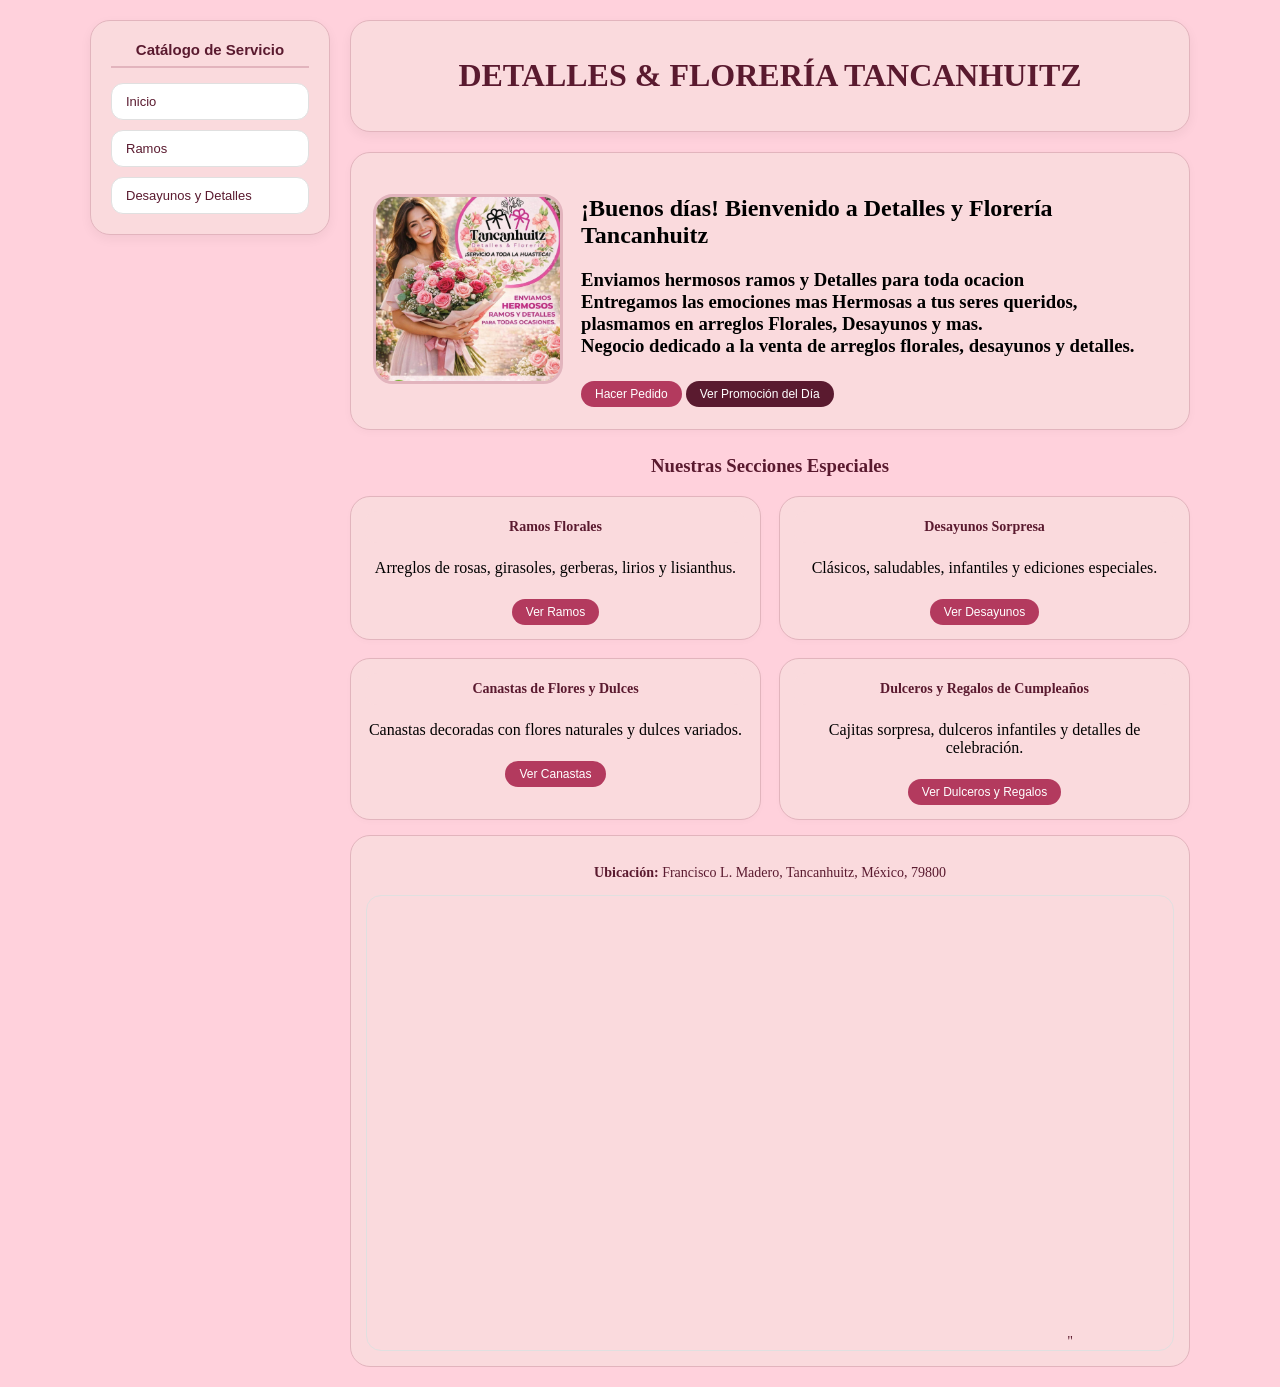
<file: index.html>
<!DOCTYPE html>
<html lang="es">
<head>
  <meta charset="UTF-8">
  <meta name="viewport" content="width=device-width, initial-scale=1.0">
  <title>Inicio - Detalles & Florería Tancanhuitz</title>
  <link rel="stylesheet" href="estilos.css">
</head>
<body>

<div class="layout-principal">
  
  <!-- MENÚ LATERAL -->
  <aside class="menu-lateral">
    <h3>Catálogo de Servicio</h3>
    <ul>
      <li><a href="+index.html">Inicio</a></li>
      <li><a href="Ramos.html">Ramos</a></li>
      <li><a href="Detalles.html">Desayunos y Detalles</a></li>
    </ul>
  </aside>

  <!-- CONTENIDO PRINCIPAL -->
  <div class="pagina">
    <header class="header">
      <div class="mi-seccion"><h1>DETALLES & FLORERÍA TANCANHUITZ</h1></div>
    </header>

    <main class=" mi-seccion">
      <!-- TARJETA DE BIENVENIDA -->
      <div class="card-bienvenida">
        <div class="foto-box">
          <img src="img/Logo/l2.jpeg" alt="Florería Tancanhuitz">
        </div>

        <div class="Bienvenido">
          <h2 id="mensaje-saludo">Bienvenido a Detalles y Florería Tancanhuitz</h2>
          <h3><p>Enviamos hermosos ramos y Detalles para toda ocacion<br>
          Entregamos las emociones mas Hermosas a tus seres queridos, plasmamos en arreglos Florales, Desayunos y mas.<br>
          Negocio dedicado a la venta de arreglos florales, desayunos y detalles.</p></h3>
          <div style="margin-top: 15px;">
            <button class="btn-principal" onclick="pedir('Pedido General')">Hacer Pedido</button>
            <button class="btn-principal" style="background: #5a1a2f;" onclick="mostrarPromocion()">Ver Promoción del Día</button>
          </div>
        </div>
      </div>

      <!-- SECCIONES DEL NEGOCIO -->
      <div style="margin-top: 25px; text-align: center;">
        <h3 style="color: #5a1a2f;">Nuestras Secciones Especiales</h3>
        
        <div class="grid-2">
          <div class="card-prod" onclick="location.href='Ramos.html'" style="cursor: pointer;">
            <div class="titulo-cat">Ramos Florales</div>
            <p>Arreglos de rosas, girasoles, gerberas, lirios y lisianthus.</p>
            <button onclick="event.stopPropagation(); location.href='Ramos.html'">Ver Ramos</button>
          </div>

          <div class="card-prod" onclick="location.href='Detalles.html'" style="cursor: pointer;">
            <div class="titulo-cat">Desayunos Sorpresa</div>
            <p>Clásicos, saludables, infantiles y ediciones especiales.</p>
            <button onclick="event.stopPropagation(); location.href='Detalles.html'">Ver Desayunos</button>
          </div>

          <div class="card-prod" onclick="location.href='Detalles.html'" style="cursor: pointer;">
            <div class="titulo-cat">Canastas de Flores y Dulces</div>
            <p>Canastas decoradas con flores naturales y dulces variados.</p>
            <button onclick="event.stopPropagation(); location.href='Detalles.html'">Ver Canastas</button>
          </div>

          <div class="card-prod" onclick="location.href='Detalles.html'" style="cursor: pointer;">
            <div class="titulo-cat">Dulceros y Regalos de Cumpleaños</div>
            <p>Cajitas sorpresa, dulceros infantiles y detalles de celebración.</p>
            <button onclick="event.stopPropagation(); location.href='Detalles.html'">Ver Dulceros y Regalos</button>
          </div>
        </div>
      </div>

      <!-- UBICACIÓN Y MAPA -->
      <div class="ubicacion">
        <p><b>Ubicación:</b> Francisco L. Madero, Tancanhuitz, México, 79800</p>
        <div class="mapa-container">
<iframe src="https://www.google.com/maps/embed?pb=!1m14!1m12!1m3!1d1248.0665725188849!2d-98.96688120316759!3d21.601907069417543!2m3!1f0!2f0!3f0!3m2!1i1024!2i768!4f13.1!5e1!3m2!1ses-419!2smx!4v1792896196055!5m2!1ses-419!2smx" width="600" height="450" style="border:0;" allowfullscreen="" loading="lazy" referrerpolicy="strict-origin-when-cross-origin"></iframe>" 
           
          </iframe>
        </div>
      </div>
    </main>
  </div>
</div>
</div>
<script src="script.js"></script>
</body>
</html>
</file>
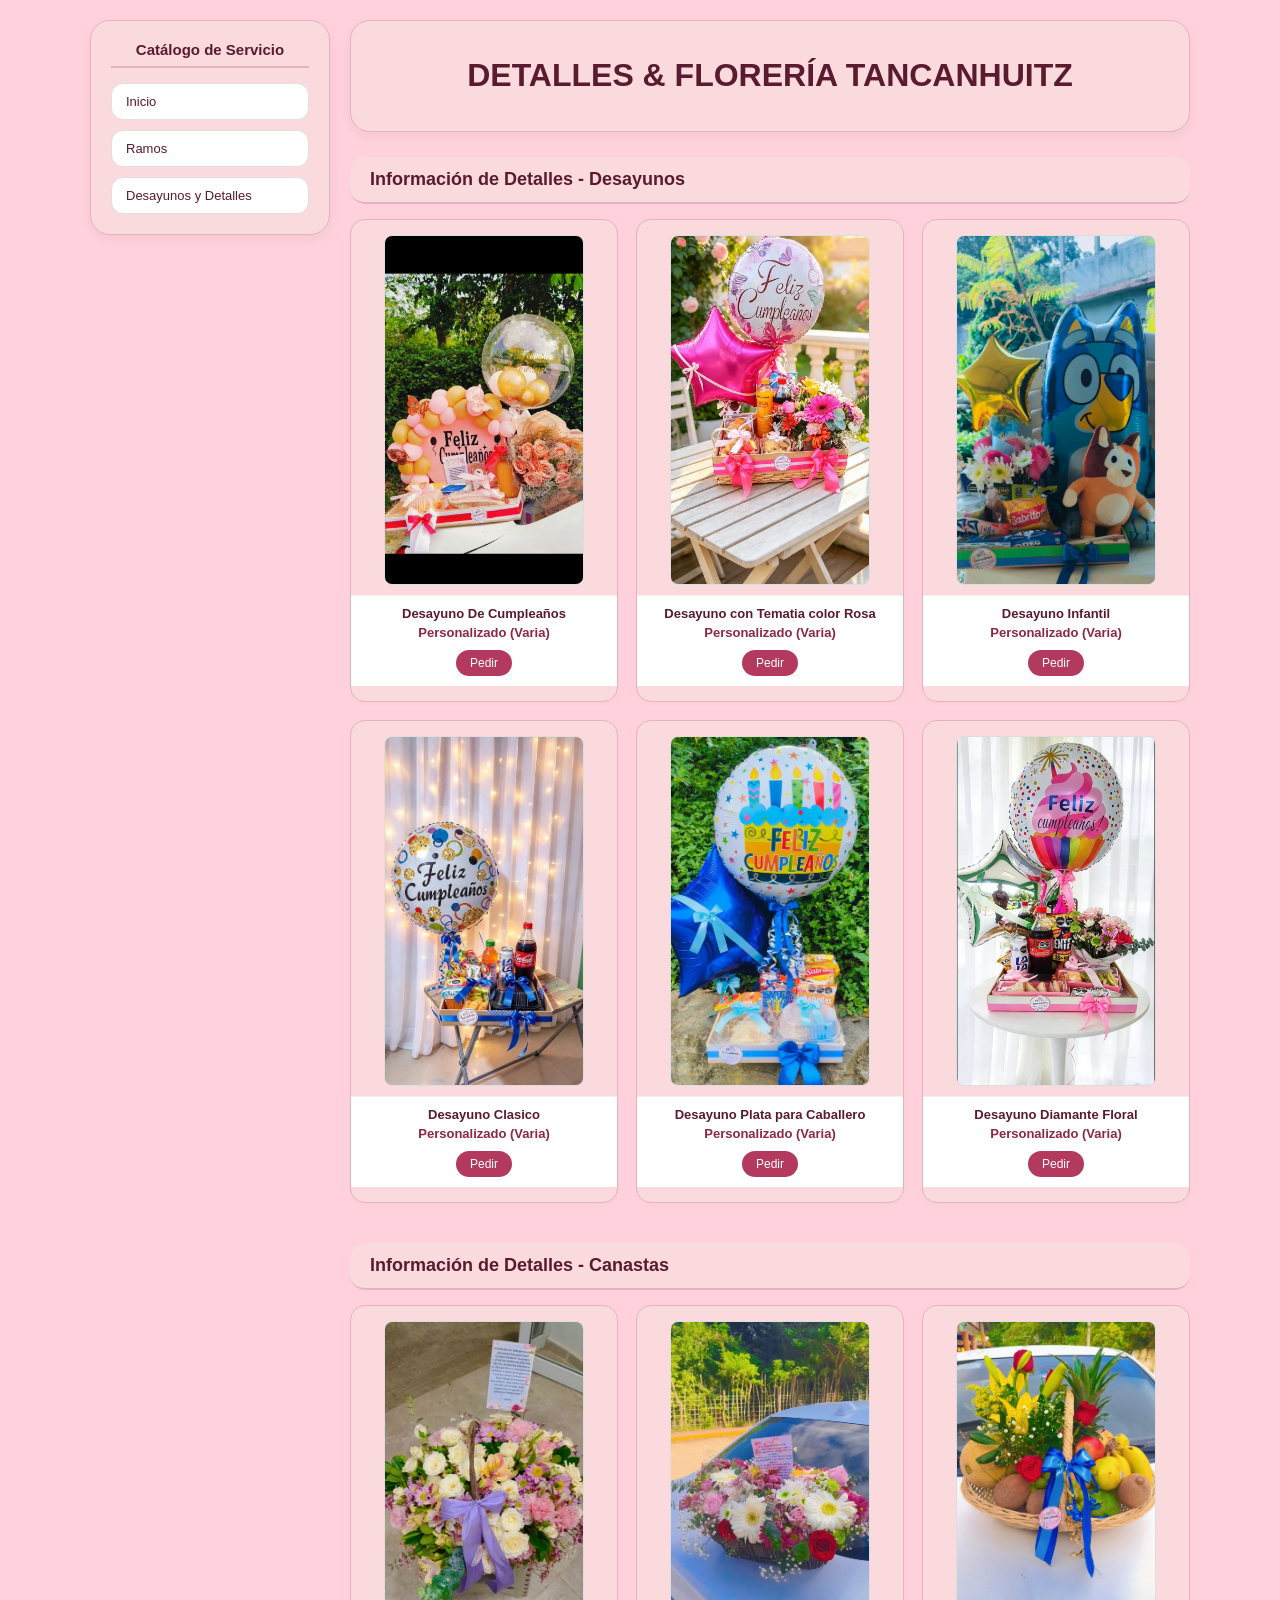
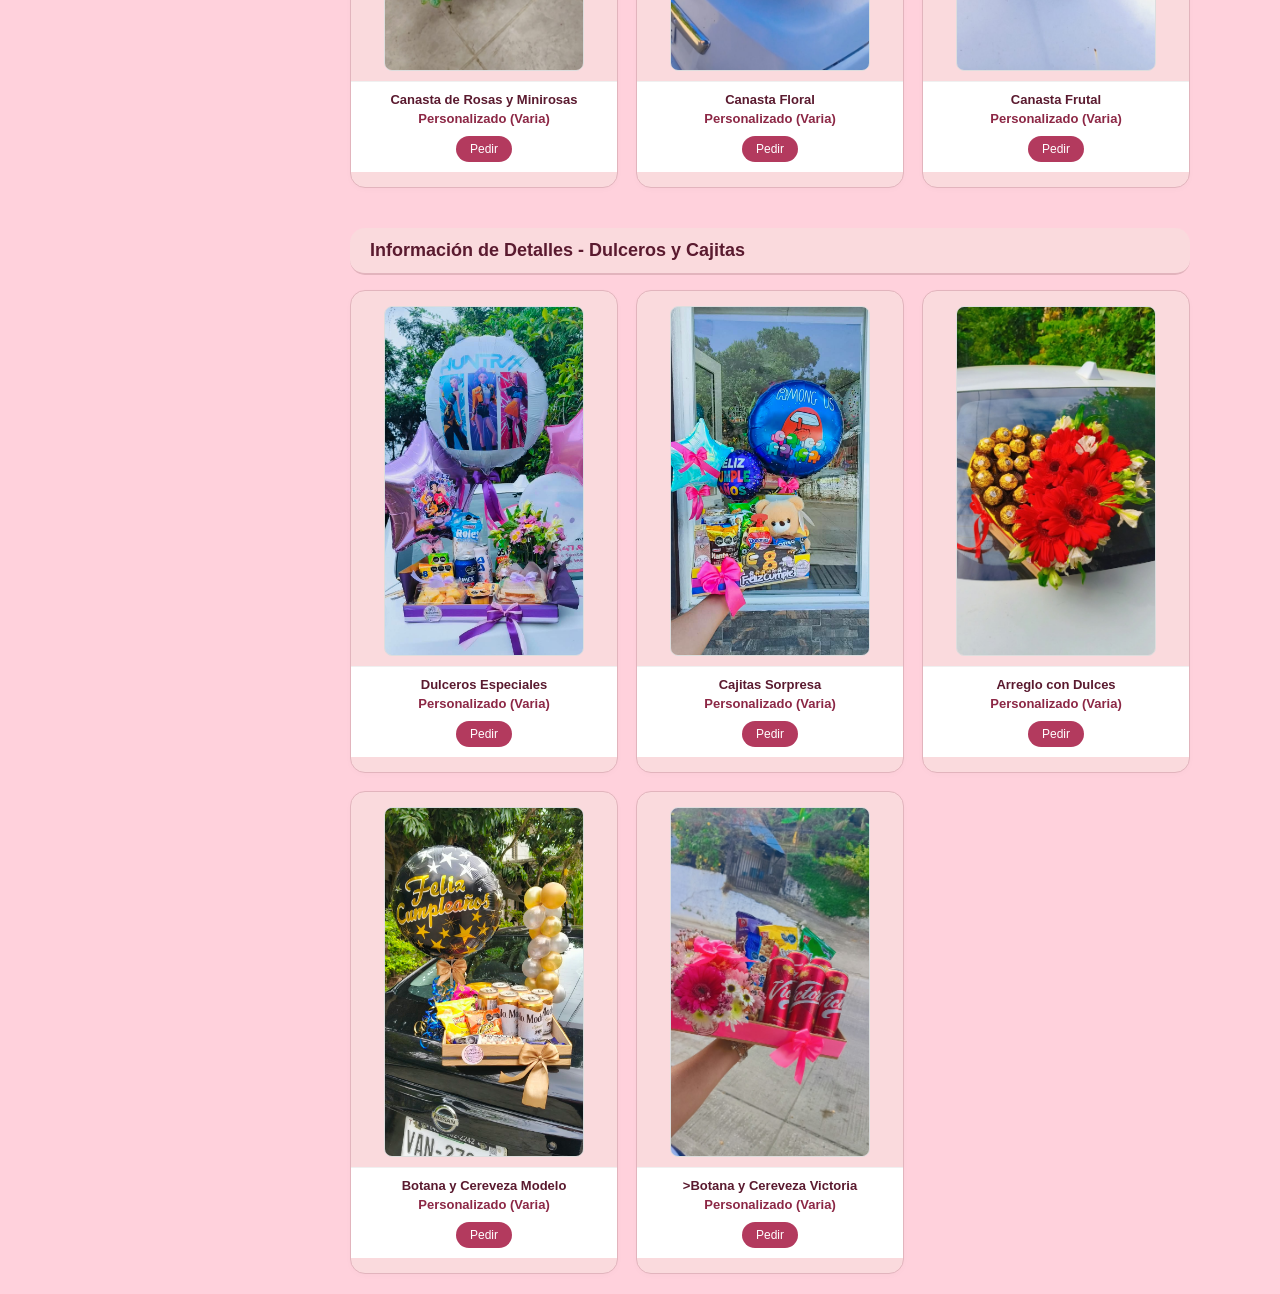
<file: Detalles.html>
<!DOCTYPE html>
<html lang="es">
<head>
  <meta charset="UTF-8">
  <meta name="viewport" content="width=device-width, initial-scale=1.0">
  <title>Detalles y Días Especiales - Detalles & Florería Tancanhuitz</title>
  <link rel="stylesheet" href="estilos.css">
</head>
<body>

<div class="layout-principal">
  <!-- MENÚ LATERAL -->
  <aside class="menu-lateral">
    <h3>Catálogo de Servicio</h3>
    <ul>
      <li><a href="index.html">Inicio</a></li>
      <li><a href="Ramos.html">Ramos</a></li>
      <li><a href="Detalles.html">Desayunos y Detalles</a></li>
    </ul>
  </aside>

  <!-- CONTENIDO PRINCIPAL -->
  <div class="pagina">
    <header class="header">
      <h1>DETALLES & FLORERÍA TANCANHUITZ</h1>
    </header>

    <main class="seccion">
      
      <!-- SECCIÓN 1: DESAYUNOS -->
      <h2 class="titulo-seccion">Información de Detalles - Desayunos</h2>
      <div class="galeria-container">
        <div class="box"><img src="img\Detalles\Desayuno Cumpleaños.jpeg"><div class="info-box"><h4>Desayuno De Cumpleaños</h4><span class="precio">Personalizado (Varia)</span><button class="btn-principal" onclick="pedir('Desayuno - Clásico')">Pedir</button></div></div>
        <div class="box"><img src="img\Detalles\Desayuno.jpeg"><div class="info-box"><h4>Desayuno con Tematia color Rosa</h4><span class="precio">Personalizado (Varia)</span><button class="btn-principal" onclick="pedir('Desayuno - Saludable Light')">Pedir</button></div></div>
        <div class="box"><img src="img\Detalles\Detalle Dulcero y Peluche.jpeg"><div class="info-box"><h4>Desayuno Infantil</h4><span class="precio">Personalizado (Varia)</span><button class="btn-principal" onclick="pedir('Desayuno - Infantil')">Pedir</button></div></div>
        <div class="box"><img src="img/Detalles/DesayunoClasico.jpeg"><div class="info-box"><h4>Desayuno Clasico</h4><span class="precio">Personalizado (Varia)</span><button class="btn-principal" onclick="pedir('Desayuno - Diamante Floral')">Pedir</button></div></div>
        <div class="box"><img src="img/Detalles/DesayunoPlataparaCaballero.jpeg"><div class="info-box"><h4>Desayuno Plata para Caballero</h4><span class="precio">Personalizado (Varia)</span><button class="btn-principal" onclick="pedir('Desayuno - Oro')">Pedir</button></div></div>
        <div class="box"><img src="img/Detalles/DesayunoDiamanteFloral.jpeg"><div class="info-box"><h4>Desayuno Diamante Floral</h4><span class="precio">Personalizado (Varia)</span><button class="btn-principal" onclick="pedir('Desayuno - Plata')">Pedir</button></div></div>
      </div>

      <!-- SECCIÓN 2: CANASTAS -->
      <h2 class="titulo-seccion" style="margin-top: 40px;">Información de Detalles - Canastas</h2>
      <div class="galeria-container">
        <div class="box"><img src="img\Detalles\c1.jpeg"><div class="info-box"><h4>Canasta de Rosas y Minirosas</h4><span class="precio">Personalizado (Varia)</span><button class="btn-principal" onclick="pedir('Canasta - Sorpresa')">Pedir</button></div></div>
        <div class="box"><img src="img\Detalles\c2.jpg"><div class="info-box"><h4>Canasta Floral</h4><span class="precio">Personalizado (Varia)</span><button class="btn-principal" onclick="pedir('Canasta - Regalo')">Pedir</button></div></div>
        <div class="box"><img src="img\Detalles\c3.jpg"><div class="info-box"><h4>Canasta Frutal</h4><span class="precio">Personalizado (Varia)</span><button class="btn-principal" onclick="pedir('Canasta - Especial')">Pedir</button></div></div>
      </div>

      <!-- SECCIÓN 3: DULCEROS Y CAJITAS -->
      <h2 class="titulo-seccion" style="margin-top: 40px;">Información de Detalles - Dulceros y Cajitas</h2>
      <div class="galeria-container">
        <div class="box"><img src="img\Detalles\Desayuno+Extras.jpeg"><div class="info-box"><h4>Dulceros Especiales</h4><span class="precio">Personalizado (Varia)</span><button class="btn-principal" onclick="pedir('Dulceros - Especiales')">Pedir</button></div></div>
        <div class="box"><img src="img\Detalles\Dulcero de cumpleaños.jpeg"><div class="info-box"><h4>Cajitas Sorpresa</h4><span class="precio">Personalizado (Varia)</span><button class="btn-principal" onclick="pedir('Dulceros - Cajitas')">Pedir</button></div></div>
        <div class="box"><img src="img\Detalles\Caja Dulcero+Flores.jpeg"><div class="info-box"><h4>Arreglo con Dulces</h4><span class="precio">Personalizado (Varia)</span><button class="btn-principal" onclick="pedir('Dulceros - Arreglo con Dulces')">Pedir</button></div></div>
        <div class="box"><img src="img/Detalles/Dulcero personalizado.jpeg"><div class="info-box"><h4>Botana y Cereveza Modelo</h4><span class="precio">Personalizado (Varia)</span><button class="btn-principal" onclick="pedir('Dulceros - Infantiles')">Pedir</button></div></div>
        <div class="box"><img src="img/Detalles/Dulcero Personalizado2.jpeg"><div class="info-box"><h4>>Botana y Cereveza Victoria</h4><span class="precio">Personalizado (Varia)</span><button class="btn-principal" onclick="pedir('Detalles - Peticiones Especiales')">Pedir</button></div></div>
      </div>

    </main>
  </div>
</div>

<script src="script.js"></script>
</body>
</html>
</file>
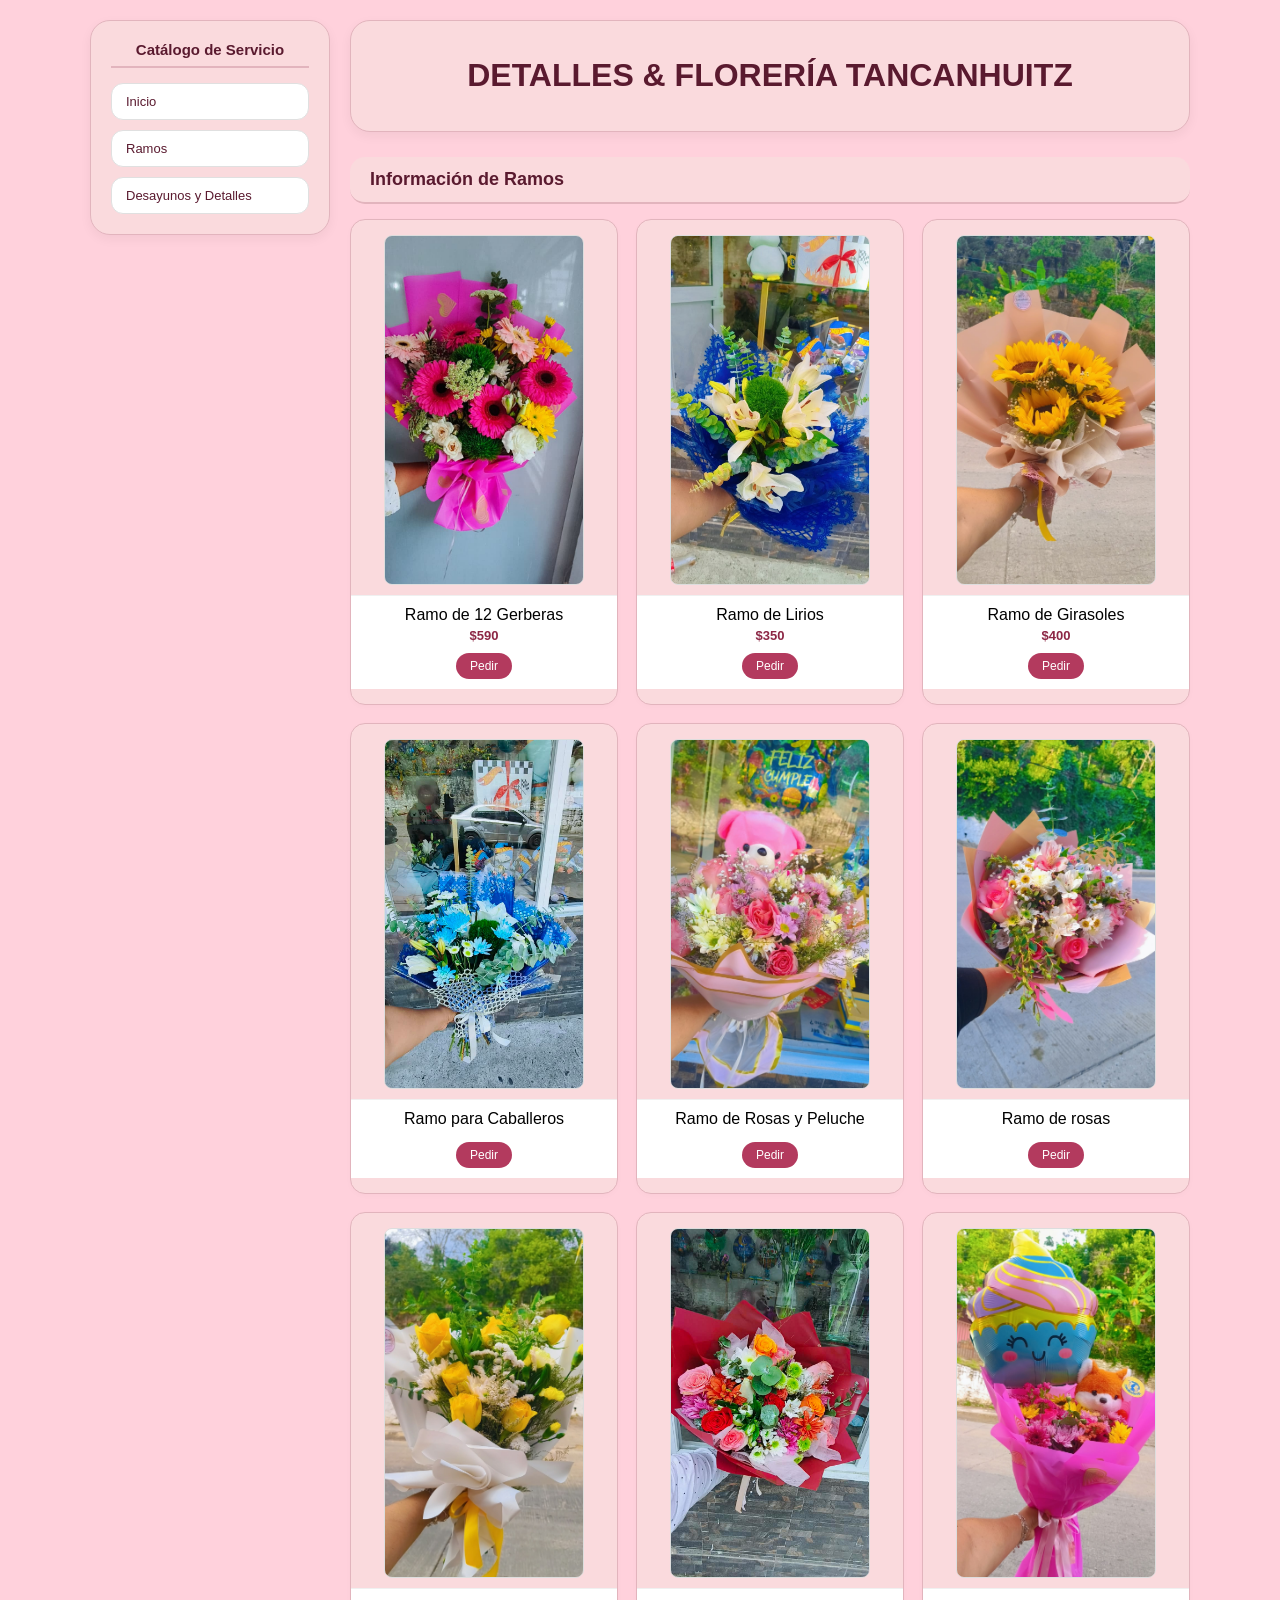
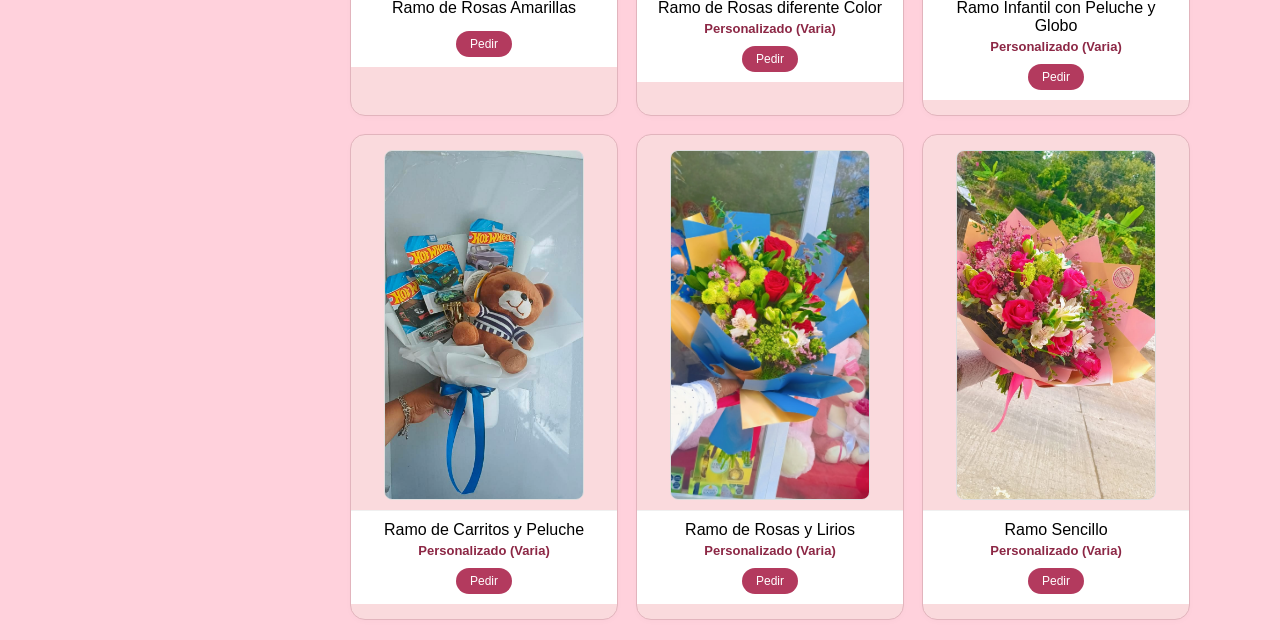
<file: Ramos.html>
<!DOCTYPE html>
<html lang="es">
<head>
  <meta charset="UTF-8">
  <meta name="viewport" content="width=device-width, initial-scale=1.0">
  <title>Ramos - Detalles & Florería Tancanhuitz</title>
  <link rel="stylesheet" href="estilos.css">
</head>
<body>

<div class="layout-principal">
  <!-- MENÚ LATERAL -->
  <aside class="menu-lateral">
    <h3>Catálogo de Servicio</h3>
    <ul>
      <li><a href="index.html">Inicio</a></li>
      <li><a href="Ramos.html">Ramos</a></li>
      <li><a href="Detalles.html">Desayunos y Detalles</a></li>
    </ul>
  </aside>

  <!-- CONTENIDO PRINCIPAL -->
  <div class="pagina">
    <header class="header">
      <h1>DETALLES & FLORERÍA TANCANHUITZ</h1>
    </header>

    <main class="seccion">
      <h2 class="titulo-seccion">Información de Ramos</h2>

      <div class="galeria-container">
        <div class="box"><img src="img/Ramos/1.jpeg"><div class="info-box">Ramo de 12 Gerberas<span class="precio"> $590</span><button class="btn-principal" onclick="pedir('Ramos - Rosas/Minirosas')">Pedir</button></div></div>
        <div class="box"><img src="img/Ramos/2.jpeg"><div class="info-box">Ramo de Lirios<span class="precio">$350</span><button class="btn-principal" onclick="pedir('Ramos - Gerberas')">Pedir</button></div></div>
        <div class="box"><img src="img/Ramos/3.jpeg"><div class="info-box">Ramo de Girasoles<span class="precio">$400</span><button class="btn-principal" onclick="pedir('Ramos - Girasoles')">Pedir</button></div></div>
        <div class="box"><img src="img/Ramos/4.jpeg"><div class="info-box">Ramo para Caballeros<span class="precio"> </span><button class="btn-principal" onclick="pedir('Ramos - Lirios')">Pedir</button></div></div>
        <div class="box"><img src="img/Ramos/5.jpeg"><div class="info-box">Ramo de Rosas y Peluche<span class="precio"></span><button class="btn-principal" onclick="pedir('Ramos - Lisiamthus')">Pedir</button></div></div>
        <div class="box"><img src="img/Ramos/6.jpeg"><div class="info-box">Ramo de rosas<span class="precio"></span><button class="btn-principal" onclick="pedir('Ramos - Mixto 1')">Pedir</button></div></div>
        <div class="box"><img src="img/Ramos/7.jpeg"><div class="info-box">Ramo de Rosas Amarillas<span class="precio"></span><button class="btn-principal" onclick="pedir('Ramos - Mixto 2')">Pedir</button></div></div>
        <div class="box"><img src="img/Ramos/8.jpeg"><div class="info-box">Ramo de Rosas diferente Color<span class="precio">Personalizado (Varia)</span><button class="btn-principal" onclick="pedir('Ramos - Especial G')">Pedir</button></div></div>
        <div class="box"><img src="img/Ramos/9.jpeg"><div class="info-box">Ramo Infantil con Peluche y Globo<span class="precio">Personalizado (Varia)</span><button class="btn-principal" onclick="pedir('Ramos - Especial M')">Pedir</button></div></div>
        <div class="box"><img src="img/Ramos/10.jpeg"><div class="info-box">Ramo de Carritos y Peluche<span class="precio">Personalizado (Varia)</span><button class="btn-principal" onclick="pedir('Ramos - Especial CH')">Pedir</button></div></div>
        <div class="box"><img src="img/Ramos/11.jpeg"><div class="info-box">Ramo de Rosas y Lirios<span class="precio">Personalizado (Varia)</span><button class="btn-principal" onclick="pedir('Ramos - Premium 1')">Pedir</button></div></div>
        <div class="box"><img src="img/Ramos/12.jpeg"><div class="info-box">Ramo Sencillo<span class="precio">Personalizado (Varia)</span><button class="btn-principal" onclick="pedir('Ramos - Premium 2')">Pedir</button></div></div>
      </div>
    </main>
  </div>
</div>

<script src="script.js"></script>
</body>
</html>
</file>
<file: estilos.css>
* {
  box-sizing: border-box; 
  scroll-behavior: smooth;
}

/* Color de fondo general de la página */
body {
  margin: 0; 
  font-family: Arial, sans-serif; 
  background: #ffd1dc; 
  display: flex; 
  justify-content: center; 
  padding: 20px;
}

.mi-seccion {
    font-family: 'Times New Roman', sans-serif;
}

/* Estructura con menú lateral y contenido principal */
.layout-principal {
  display: flex;
  gap: 20px;
  width: 1100px;
  max-width: 100%;
  align-items: flex-start;
}

/* MENÚ LATERAL */
.menu-lateral {
  width: 240px;
  background: #fadadd;
  border: 1px solid #e2b4bd;
  border-radius: 20px;
  padding: 20px;
  position: sticky;
  top: 20px;
  box-shadow: 0 4px 12px rgba(0,0,0,0.05);
  flex-shrink: 0;
}

.menu-lateral h3 {
  font-size: 15px;
  color: #5a1a2f;
  text-align: center;
  margin-top: 0;
  margin-bottom: 15px;
  border-bottom: 2px solid #e2b4bd;
  padding-bottom: 8px;
}

.menu-lateral ul {
  list-style: none;
  padding: 0;
  margin: 0;
  display: flex;
  flex-direction: column;
  gap: 10px;
}

.menu-lateral li a {
  display: block;
  text-decoration: none;
  background: #ffffff;
  padding: 10px 14px;
  border-radius: 12px;
  font-size: 13px;
  color: #5a1a2f;
  border: 1px solid #e0e0e0;
  transition: all 0.3s;
}

.menu-lateral li a:hover {
  background: #b33a5e;
  color: #ffffff;
  border-color: #b33a5e;
  padding-left: 18px;
}

/* CONTENEDOR DE LA PÁGINA */
.pagina {
  flex-grow: 1;
}

/* Encabezado principal */
.header {
  background: #fadadd; 
  text-align: center; 
  padding: 15px; 
  border-radius: 20px; 
  font-weight: bold; 
  color: #5a1a2f; 
  border: 1px solid #e2b4bd;
  box-shadow: 0 4px 12px rgba(0,0,0,0.05);
  margin-bottom: 20px;
}

.seccion {
  padding-top: 5px;
}

/* Títulos de sección */
.titulo-seccion {
  background: #fadadd; 
  padding: 12px 20px; 
  border-radius: 15px; 
  color: #5a1a2f;
  margin-top: 0;
  font-size: 18px;
  border-bottom: 2px solid #e2b4bd;
}

/* Tarjeta principal de bienvenida */
.card-bienvenida {
  background: #fadadd; 
  border-radius: 20px; 
  padding: 22px; 
  display: flex; 
  gap: 18px;
  align-items: center;
  border: 1px solid #e2b4bd;
  box-shadow: 0 2px 8px rgba(0,0,0,0.03);
}

.foto-box img {
  width: 190px; 
  height: 190px; 
  object-fit: cover; 
  border-radius: 20px; 
  border: 3px solid #e2b4bd;
}

/* Ubicación y mapa */
.ubicacion {
  margin-top: 15px; 
  background: #fadadd; 
  border-radius: 20px; 
  padding: 15px; 
  text-align: center; 
  font-size: 14px;
  color: #5a1a2f;
  border: 1px solid #e2b4bd;
}

.mapa-container {
  margin-top: 10px;
  overflow: hidden;
  border-radius: 15px;
  border: 1px solid #e0e0e0;
}

/* Cuadrículas */
.grid-2 {
  display: grid; 
  grid-template-columns: 1fr 1fr; 
  gap: 18px;
}

.titulo-cat {
  background: #fadadd; 
  padding: 8px 10px; 
  border-radius: 12px; 
  font-weight: bold; 
  font-size: 14px; 
  color: #5a1a2f; 
  margin-bottom: 8px;
}

.card-prod {
  background: #fadadd; 
  border-radius: 20px; 
  padding: 14px; 
  text-align: center;
  border: 1px solid #e2b4bd;
  box-shadow: 0 2px 6px rgba(0,0,0,0.02);
  transition: transform 0.2s;
}

.card-prod:hover {
  transform: translateY(-3px);
  border-color: #b33a5e;
}

/* GALERÍA DE IMÁGENES Y CONTENEDORES DE PRODUCTO */
.galeria-container {
  display: grid;
  grid-template-columns: repeat(auto-fill, minmax(220px, 1fr));
  gap: 18px;
  width: 100%;
  margin-top: 15px;
}

/* Color de contenedores de imágenes */
.galeria-container .box {
  background: #fadadd;
  border: 1px solid #e2b4bd;
  border-radius: 15px;
  overflow: hidden;
  box-shadow: 0 2px 6px rgba(0,0,0,0.02);
  transition: transform 0.3s ease, border-color 0.3s ease;
  display: flex;
  flex-direction: column;
  align-items: center;
  padding: 15px 0;
}

.galeria-container .box:hover {
  transform: translateY(-5px);
  border-color: #b33a5e;
}

/* Dimensiones exactas de las imágenes  */
.galeria-container .box img {
  width: 200px;
  height: 350px;
  object-fit: cover;
  display: block;
  border-radius: 8px;
  border: 1px solid #ddd;
}

.galeria-container .box .info-box {
  padding: 10px;
  text-align: center;
  background: #ffffff;
  border-top: 1px solid #f0f0f0;
  width: 100%;
  margin-top: 10px;
  display: flex;
  flex-direction: column;
  align-items: center;
  gap: 4px;
}

.galeria-container .box .info-box h4 {
  margin: 0;
  font-size: 13px;
  color: #5a1a2f;
}

.galeria-container .box .info-box .precio {
  font-size: 13px;
  font-weight: bold;
  color: #8c2745;
}

/* Botones */
.btn-principal, .card-prod button {
  background: #b33a5e; 
  color: white; 
  border: none; 
  padding: 6px 14px; 
  border-radius: 20px; 
  cursor: pointer; 
  margin-top: 6px;
  font-size: 12px;
  transition: background 0.2s;
}

.btn-principal:hover, .card-prod button:hover {
  background: #8c2745;
}

/* Ajustes responsivos móviles */
@media(max-width: 800px) {
  .layout-principal {
    flex-direction: column;
  }
  .menu-lateral {
    width: 100%;
    position: relative;
    top: 0;
  }
  .grid-2, .card-bienvenida {
    display: flex;
    flex-direction: column;
  }
}
</file>
